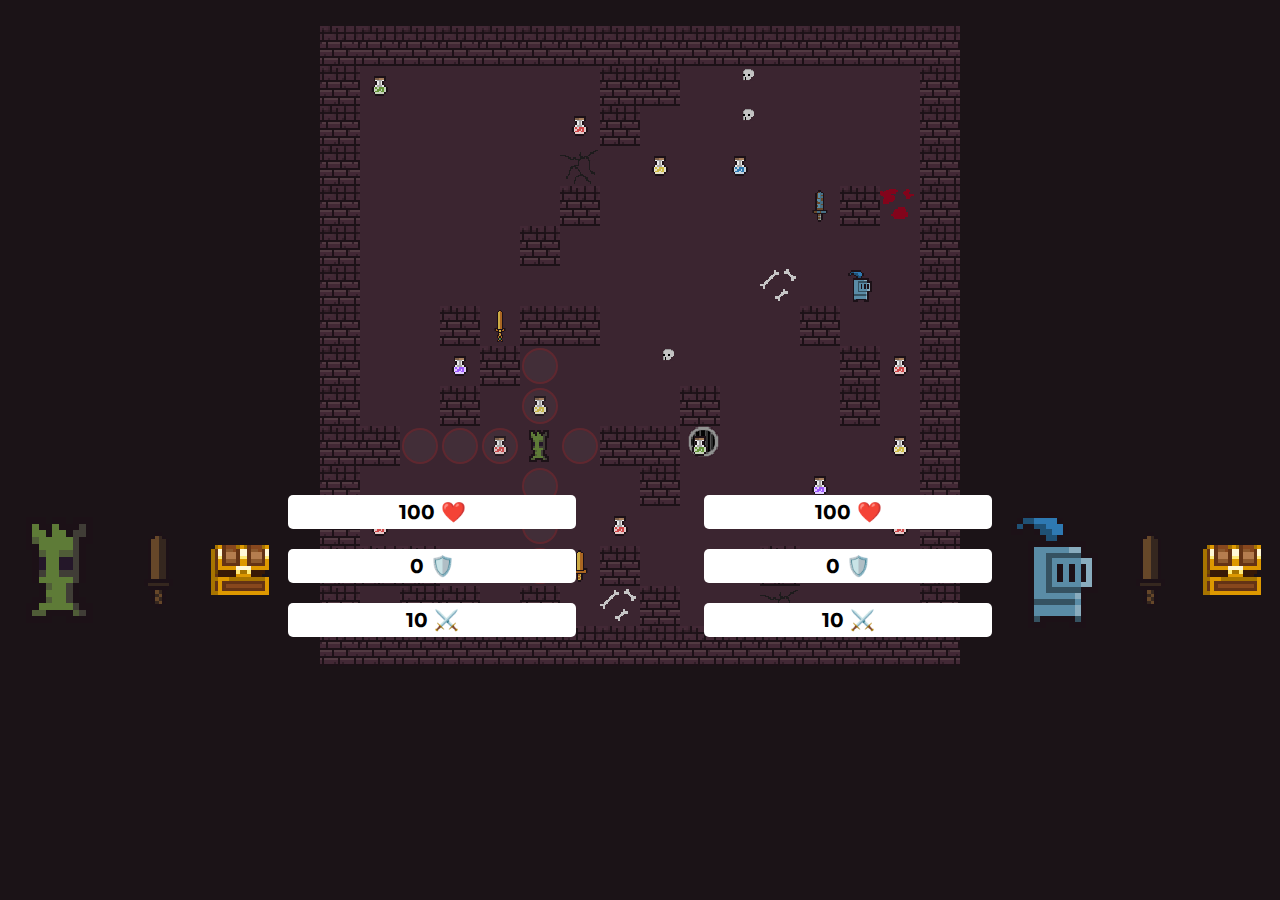
<file: index.html>
<!DOCTYPE html>
<html lang="en">

<head>
    <meta charset="UTF-8">
    <title>Document</title>
    <link rel="stylesheet" href="css/style.css">
    <link href="https://fonts.googleapis.com/css?family=Montserrat" rel="stylesheet">
    <meta name="viewport" content="width=device-width,height=device-height, initial-scale=0.5, shrink-to-fit=no">
</head>

<body>
    <div class="plateau">

    </div>
</body>
<script src="https://code.jquery.com/jquery-3.3.1.min.js"></script>
<script src="js/cellule.js"></script>
<script src="js/plateau.js"></script>
<script src="js/personnage.js"></script>
<script src="js/weapon.js"></script>
<script src="js/potion.js"></script>


<script>
    let plateau = new Plateau();
    plateau.init('.plateau', 14, 'max');
</script>

</html>
</file>
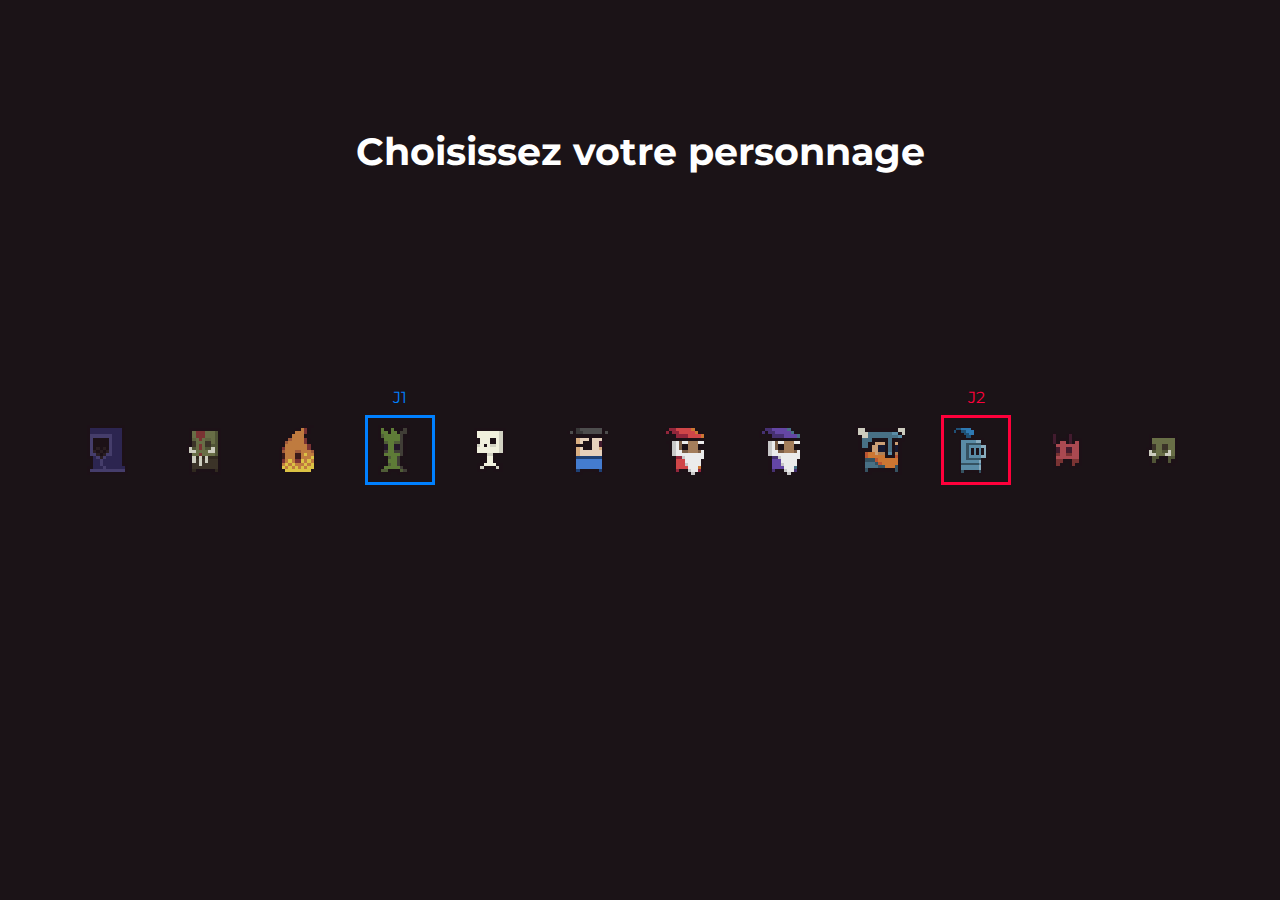
<file: choisir_perso.html>
<!DOCTYPE html>
<html lang="en">
<head>
    <meta charset="UTF-8">
    <title>Document</title>
    <link rel="stylesheet" href="css/perso.css">
    <link href="https://fonts.googleapis.com/css?family=Montserrat" rel="stylesheet">
</head>

<body>
    <h1>Choisissez votre personnage</h1>
    <div class="persos">
        <div class="perso"><img src="img/perso1.png" alt=""></div>
        <div class="perso"><img src="img/perso2.png" alt=""></div>
        <div class="perso"><img src="img/perso3.png" alt=""></div>
        <div class="perso j1"><img src="img/perso4.png" alt=""></div>
        <div class="perso"><img src="img/perso5.png" alt=""></div>
        <div class="perso"><img src="img/perso6.png" alt=""></div>
        <div class="perso"><img src="img/perso7.png" alt=""></div>
        <div class="perso"><img src="img/perso8.png" alt=""></div>
        <div class="perso"><img src="img/perso9.png" alt=""></div>
        <div class="perso j2"><img src="img/perso10.png" alt=""></div>
        <div class="perso"><img src="img/perso11.png" alt=""></div>
        <div class="perso"><img src="img/perso12.png" alt=""></div>
    </div>

</body>
</html>
</file>
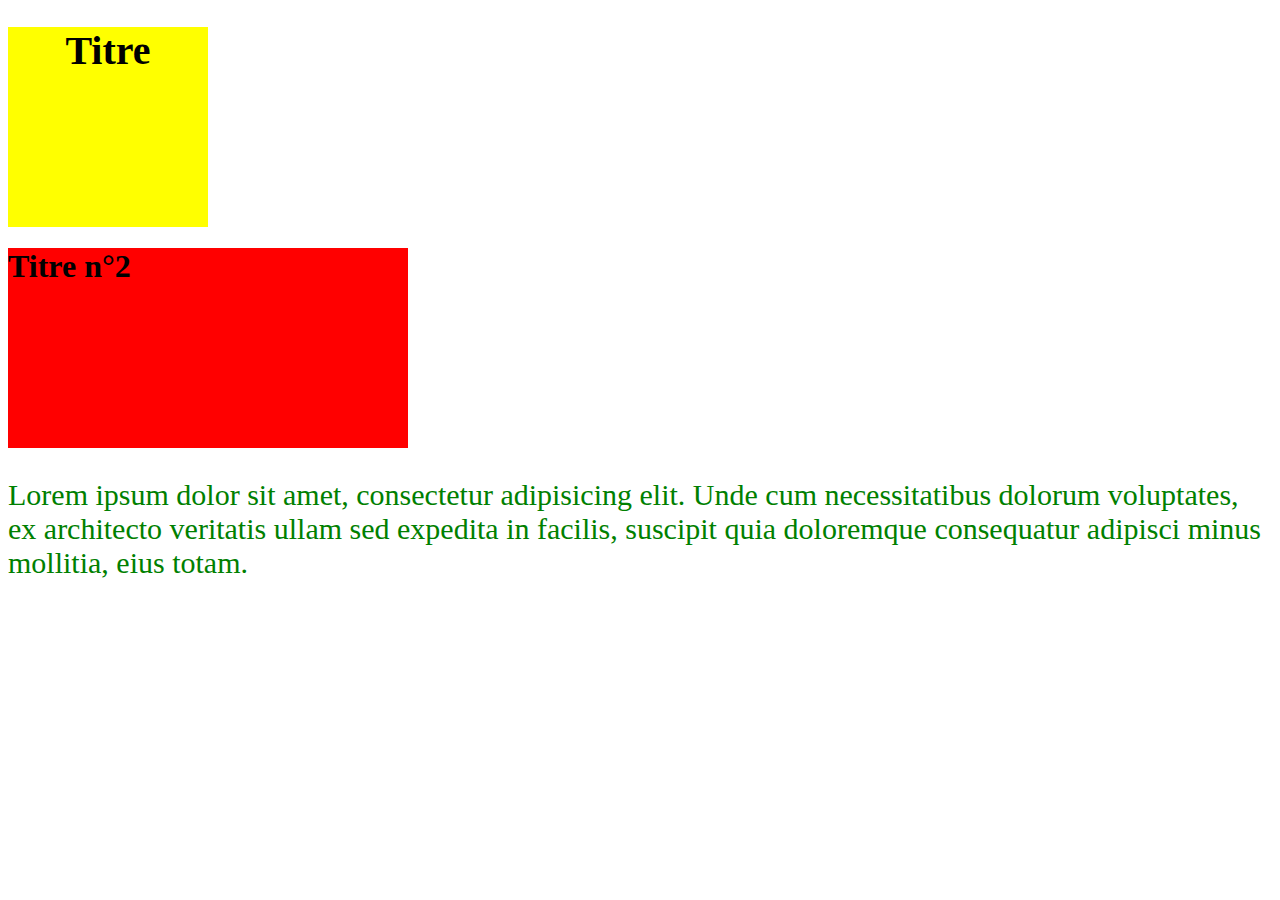
<file: test.html>
<!DOCTYPE html>
<html>
    <head>
    <meta http-equiv="Content-Type" content="text/html; charset=utf-8" />
    <link rel="stylesheet" href="test.css" type="text/css" />
</head>

<body>

    <div class="bloc">
        <h1>Titre</h1>
    </div>

    <div id="bloc">
        <h1>Titre n°2</h1>
    </div>

    <p>Lorem ipsum dolor sit amet, consectetur
        adipisicing elit. Unde cum necessitatibus
        dolorum voluptates, ex architecto veritatis
        ullam sed expedita in facilis, suscipit
        quia doloremque consequatur adipisci minus
        mollitia, eius totam.</p>
</body>
</html>
</file>
<file: css/style.css>
* {
    margin: 0;
    padding: 0;
    font-family: 'Montserrat', sans-serif;
}

body {
    width: 100vw;
    height: 100vh;
    position: relative;
    background: #1B1317;
    image-rendering: pixelated;

}

img {
    -moz-user-select: none;
    -webkit-user-select: none;
    -ms-user-select: none;
    user-select: none;
    -webkit-user-drag: none;
    user-drag: none;
    -webkit-touch-callout: none;
}

h1 {
    position: absolute;
    top: 10%;
    left: 50%;
    transform: translate(-50%, -50%);
    font-size: 3vw;
    color: white;

}

.HUDP1 {
    position: absolute;
    width: 25%;
    height: 100vh;
    top: 0;
    left: 0;
    display: flex;
    flex-wrap: wrap;

}

.inventaire {
    position: absolute;
    width: 150px;
    height: 150px;
    bottom: 130px;
    padding: 5px;
    right: 15px;
    display: flex;
    flex-wrap: wrap;
    background: white;
    border-radius: 10px;
    display: flex;
    justify-content: space-around;
    align-content: space-around;
    opacity: 0;
    transition: opacity .3s;
}

.inventaire div {
    border: 2px solid #e2e2e2;
    background: #e2e2e2;
    width: 28%;
    height: 28%;
    border-radius: 10px;
    position: relative;
}

.inventaire div img {
    width: 60%;
    margin: auto;
    position: absolute;
    top: 50%;
    left: 50%;
    transform: translate(-50%, -50%);
}

.inventaire:after {
    content: '';
    position: absolute;
    bottom: -20px;
    right: 10px;
    border-style: solid;
    border-width: 20px 10px 0 10px;
    border-color: #fff transparent transparent transparent;
}

.inventaire_active {
    opacity: 1;
}


.image {
    width: 60%;
    min-height: 150px;
    margin: auto;
    margin-bottom: 0;
    display: flex;
    justify-content: center;
    align-content: center;
    position: relative;

}

.HUDP1 img {
    display: inline-block;
    margin: auto;
    padding: 0;
    width: 30%;


}


.HUDP1 img:nth-child(2) {
    width: 10%;


}

.HUDP1 img:nth-child(3) {
    width: 20%;
}

.information {
    margin: auto;
    margin-top: 0;
    width: 60%;


}

.chest {
    cursor: pointer;
}

.information div {
    text-align: center;
    padding: 5px;
    border-radius: 5px;
    background: white;
    font-size: 20px;
    font-weight: bold;
    margin-bottom: 20px;
}

.HUDP2 {
    position: absolute;
    width: 25%;
    height: 100vh;
    top: 0;
    right: 0;
    display: flex;
    flex-wrap: wrap;

}

.HUDP2 img {
    display: block;
    margin: auto;
    padding: 0;
    width: 30%;


}

.HUDP2 img:nth-child(2) {
    width: 10%;


}

.HUDP2 img:nth-child(3) {
    width: 20%;
}


.plateau {
    position: absolute;
    width: auto;
    height: auto;
    background: #1B1317;
    min-width: 100px;
    min-height: 100px;
    display: flex;
    flex-wrap: wrap;
    justify-content: flex-start;
    align-items: flex-start;
    align-content: flex-start;
    top: 50%;
    left: 50%;
    transform: translate(-50%, -50%);

}

.case {
    width: 1px;
    height: 1px;
    background: #3B2530;
    margin: auto;
    font-size: 10px;
    color: grey;
}

.bones {
    background: url(../img/bones.png) no-repeat;
    background-size: cover;
}

.rat {
    background: url(../img/rat.png) no-repeat;
    background-size: cover;
}

.blood {
    background: url(../img/blood.png) no-repeat;
    background-size: cover;
}

.skull {
    background: url(../img/skull.png) no-repeat;
    background-size: cover;
}

.crack {
    background: url(../img/crack.png) no-repeat;
    background-size: cover;
}

.hole {
    background: url(../img/hole.png) no-repeat;
    background-size: cover;
}

.HUD_perso1,
.HUD_perso2 {
    display: block;
    position: absolute;
}

.HUD_perso1 {
    top: 25%;
    left: -30%;
    transform-origin: center;
    transform: translateX(-50%);
}

.HUD_perso1 img {
    width: 600%;
}

.HUD_perso2 {
    top: 25%;
    right: -25%;
}

.HUD_perso2 img {
    width: 600%;
    transform: translateX(-50%);
}

.mur {
    background: url(../img/wall.png) no-repeat;
    background-size: cover;
}

.not_mur:hover {}

.perso {
    display: block;
    height: 100%;
    width: 100%;
    position: relative;
}

.perso1 {
    position: relative;
    height: 100%;
    width: 100%;
}

.perso1 img {
    display: block;
    width: auto;
    position: absolute;
    top: 50%;
    margin-top: -0px;
    height: 80%;
    left: 50%;
    transform: translate(-50%, -50%);


}

.animation_perso {
    animation: animation_perso 1.3s infinite;
    animation-timing-function: ease-out;
}

@keyframes animation_perso {
    0% {
        margin-top: 0px;
        margin-left: -5%;
    }

    25% {
        margin-top: -1.5px;
        margin-left: 0px;
    }

    50% {
        margin-top: 0px;
        margin-left: 5%
    }

    75% {
        margin-top: -1.5px;
        margin-left: 0px;
    }

    100% {
        margin-top: 0px;
        margin-left: -5%;
    }
}

@keyframes animation_potion {
    0% {
        transform: translate(-50%, -50%) rotate(0deg);
    }

    25% {
        transform: translate(-50%, -50%) rotate(7deg);
    }

    50% {
        transform: translate(-50%, -50%) rotate(0deg);
    }

    75% {
        transform: translate(-50%, -50%) rotate(-7deg);
    }

    100% {
        transform: translate(-50%, -50%) rotate(0deg);
    }
}


.perso2 img {
    display: block;
    width: auto;
    position: absolute;
    top: 50%;
    margin-top: -0px;
    height: 80%;
    left: 50%;
    transform: translate(-50%, -50%);
    /*animation: animation_perso 1.3s infinite;
    animation-timing-function: ease-out;*/
}

.perso2 {
    position: relative;
    height: 100%;
    width: 100%;
}


.HUD_player {
    position: absolute;
    background: white;
    padding: 2px 2px;
    font-size: 100%;
    border-radius: 5px;
    font-weight: bold;
    text-align: center;
    width: auto;
    top: -5px;
    left: 50%;

    transform: translateX(-50%);
    opacity: 0;
    transition: all .3s;
    color: #016bc6;
    z-index: 999;
    white-space: nowrap;
}

.perso1:hover .HUD_player,
.perso2:hover .HUD_player {
    opacity: 1;
    top: -20px;
}

.objet {
    display: block;
    height: 100%;
    width: 100%;
    position: relative;
    top: 50%;
    left: 50%;
    transform: translate(-50%, -50%);
}

.objet img {
    display: block;
    position: absolute;
    height: 50%;
    width: auto;
    top: 50%;
    left: 50%;
    transform: translate(-50%, -50%) rotate(0deg);
    transform-origin: bottom center;
    animation: animation_potion 2s infinite;
    animation-timing-function: ease-out;
}

.arme img {
    height: 80%;
    animation-delay: 1s;
}

.HUD_potion {
    position: absolute;
    background: white;
    padding: 1px 2px;
    font-size: 100%;
    border-radius: 5px;
    font-weight: bold;
    text-align: center;
    width: auto;
    top: -5px;
    left: 50%;

    transform: translateX(-50%);
    opacity: 0;
    transition: all .3s;
    color: #016bc6;
    z-index: 999;
    white-space: nowrap;
}

.objet:hover .HUD_potion {
    opacity: 1;
    top: -15px;
}

.HUD_arme {
    position: absolute;
    background: black;
    padding: 2px 2px;
    font-size: 100%;
    border-radius: 5px;
    font-weight: bold;
    text-align: center;
    width: auto;
    top: -5px;
    left: 50%;

    transform: translateX(-50%);
    opacity: 0;
    transition: all .3s;
    color: #016bc6;
    z-index: 999;
    white-space: nowrap;
}

.objet:hover .HUD_arme {
    opacity: 1;
    top: -15px;
}




.sword {
    height: 100%;
    width: 100%;
    position: relative;
}

.sword img {
    position: absolute;
    width: 10px;
    height: 80%;
    left: 50%;
    top: 20%;
    margin-top: -0px;
    transform: rotate(45deg) translateX(-50%);
    /**animation:animation_perso 1.3s infinite;
    animation-timing-function: ease-out;**/
}

.sword:before {
    content: '10 DAM';
    position: absolute;
    background: white;
    padding: 1px 0px;
    font-size: 8px;
    border-radius: 5px;
    font-weight: bold;
    text-align: center;
    width: 90%;
    top: -5px;
    left: 1px;
    opacity: 0;
    transition: all .3s;
    color: #6f6f6f;
}

.sword:hover:before {
    opacity: 1;
    top: -15px;
}

/**protection {
background: red !important;
}**/

.deplacement {
    position: relative;
    cursor: pointer;

}

.deplacement:after {
    content: '';
    display: block;
    width: 80%;
    height: 80%;
    background: rgba(128, 128, 128, 0.1);
    border-radius: 50%;
    border: 2px solid;
    margin: auto;
    position: absolute;
    top: 50%;
    left: 50%;
    transform: translate(-50%, -50%);

}

.deplacement:hover:after {
    background: rgba(128, 128, 128, 0.5);
}

.deplacementP1:after {
    border-color: rgba(217, 14, 14, 0.2)
}

.deplacementP1:hover:after {
    border-color: rgba(217, 14, 14, 0.5)
}

.deplacementP2:after {
    border-color: rgba(14, 69, 217, 0.2)
}

.deplacementP2:hover:after {
    border-color: rgba(14, 69, 217, 0.5)
}

.deplacement:hover .objet div {
    opacity: 1;
    top: -15px;
}


.combat {
    position: absolute;
    background: #462737;
    top: 50%;
    left: 50%;
    transform: translate(-50%, -50%);
    animation: debut_combat 1.3s;
    animation-timing-function: ease-out;
    animation-delay: 0.2s;
    animation-fill-mode: forwards;
    opacity: 0;

}

.debut_combat {
    animation: debut_combat 1.3s;
    animation-timing-function: ease-out;
    animation-delay: 0.2s;
    animation-fill-mode: forwards;
}

.combat .zone_combat {
    width: 100%;
    height: 100%;
    display: block;
    position: relative;
    padding: 5px;
}

.combat .zone_combat .combat_perso1 {
    position: absolute;
    width: 100%;
    height: 30%;
    bottom: 0;
    left: 0;
    opacity: 0;
    //background:green;
}

.combat .zone_combat .combat_perso2 {
    position: absolute;
    width: 100%;
    height: 30%;
    top: 0;
    left: 0;
    opacity: 0;
    //background:blue;
}

.opacity {
    animation: opacity 1s;
    animation-timing-function: ease-out;
    animation-delay: 1.5s;
    animation-fill-mode: forwards;
}

.opacity_neg {
    animation: opacity_neg 1s;
    animation-timing-function: ease-out;
    animation-fill-mode: forwards;
}

@keyframes opacity {
    from {
        opacity: 0;
    }

    to {
        opacity: 1;
    }
}

@keyframes opacity_neg {
    from {
        opacity: 1;
    }

    to {
        opacity: 0;
    }
}

.combat .zone_combat .combat_perso2 .image_perso {
    display: block;
    margin: auto;
    float: right;
    height: 80%;
    margin-right: 5%;
    margin-top: 2%;
    transform: scaleX(-1);

}

.combat .zone_combat .combat_perso1 .image_perso {
    display: block;
    margin: auto;
    float: left;
    height: 80%;
    margin-left: 5%;
    margin-top: 3%;

}

.combat_perso1 .epee {
    position:absolute;
    display:block;
    margin:auto;
    height:50%;
    margin-right: 5%;
    margin-top: 2%;
    left:27%;
    top:15%;
    
}

.combat_perso2 .epee {
    position:absolute;
    display:block;
    margin:auto;
    height:50%;
    margin-left: 5%;
    margin-top: 3%;
    right:27%;
    top:15%;
    
}

.animation_combat_p1 {
    animation: animation_perso_combat_p1 1.3s infinite;
}

.animation_combat_p2 {
    animation: animation_perso_combat_p2 1.3s infinite;
}

@keyframes animation_perso_combat_p1 {
    0% {
        margin-top: 2%;
        margin-left: 0%;
    }

    25% {
        margin-top: 0%;
        margin-left: 1%;
    }

    50% {
        margin-top: 2%;
        margin-left: 2%;
    }

    75% {
        margin-top: 0%;
        margin-left: 1%;
    }

    100% {
        margin-top: 2%;
        margin-left: 0%;
    }
}

@keyframes animation_perso_combat_p2 {
    0% {
        margin-top: 2%;
        margin-right: 0%;
    }

    25% {
        margin-top: 0%;
        margin-right: 1%;
    }

    50% {
        margin-top: 2%;
        margin-right: 2%;
    }

    75% {
        margin-top: 0%;
        margin-right: 1%;
    }

    100% {
        margin-top: 2%;
        margin-right: 0%;
    }
}

@keyframes debut_combat {
    0% {
        opacity: 1;
        background: #f8f8f8;
    }

    25% {
        opacity: 1;
        background: #462737;
    }

    50% {
        opacity: 1;
        background: #f8f8f8;
    }

    75% {
        opacity: 1;
        background: #462737;
    }

    85% {
        opacity: 1;
        background: #f8f8f8;
    }

    100% {
        opacity: 1;
        background: #462737;
    }
}

.animation_degat_p1 {
    animation: degat 1.3s, animation_perso_combat_p1 1.3s infinite;
    animation-timing-function: ease-out;
}

.animation_degat_p2 {
    animation: degat 1.3s, animation_perso_combat_p2 1.3s infinite;
    animation-timing-function: ease-out;
}

.animation_degat {
    animation: degat 1.3s infinite;
    animation-timing-function: ease-out;
}

@keyframes degat {
    0% {
        filter: grayscale(100%) brightness(40%) sepia(100%) hue-rotate(-50deg) saturate(900%) contrast(0.8);
    }

    25% {
        filter: grayscale(0%) brightness(100%) sepia(0%) hue-rotate(0deg) saturate(0%) contrast(1);
    }

    50% {
        filter: grayscale(100%) brightness(40%) sepia(100%) hue-rotate(-50deg) saturate(900%) contrast(0.8);
    }

    75% {
        filter: grayscale(0%) brightness(100%) sepia(0%) hue-rotate(0deg) saturate(0%) contrast(1);
    }

    85% {
        filter: grayscale(100%) brightness(40%) sepia(100%) hue-rotate(-50deg) saturate(900%) contrast(0.8);
    }

    100% {
        filter: grayscale(0%) brightness(100%) sepia(0%) hue-rotate(0deg) saturate(0%) contrast(1);
    }
}

.info {
    position: absolute;
    height: 100%;
    width: 50%;
    background: #624253;

}

.inventaire_combat {
    position: absolute;
    height: 100%;
    width: 50%;
    top:0;
    background: #624253;
}

.armure {
    height: 40%;
    background: #624253;
    border-radius: 10px;
    position: absolute;
    top: 5%;


}



.armure p {
    position: absolute;
    color: white;
    width: 100%;
    font-size: 20px;
    text-align: center;
    top: 50%;
    left: 50%;
    transform: translate(-50%, -50%);
}

.degat {
    height: 40%;
    background: #624253;
    border-radius: 10px;
    position: absolute;
    top: 50%;


}

.degat p {
    position: absolute;
    color: white;
    width: 100%;
    font-size: 20px;
    text-align: center;
    top: 50%;
    left: 50%;
    transform: translate(-50%, -50%);
}

.combat_perso1 .degat {
    right: 52%;
}

.combat_perso2 .degat {
    left: 52%;
}

.combat_perso1 .info {
    display: block;
    right: 0;
    bottom: 0;
    border-radius: 10px;
}

.combat_perso2 .info {
    display: block;
    left: 0;
    bottom: 0;
    border-radius: 10px;
}

.combat_perso2 .inventaire_combat {
    left: 0;
    bottom: 0;
    border-radius: 10px;
}

.combat_perso1 .inventaire_combat {
    right: 0;
    bottom: 0;
    border-radius: 10px;
}

.inventaire_combat {
    display: none;
    flex-wrap: wrap;
    justify-content: space-around;
    align-content: space-around;
    align-items: center;
}

.inventaire_combat .fermer{
    position:absolute;
    display:block;
    width: 30px;
    top:5px;
    height: 30px;
    padding:0;
    margin:0;
    right:5px;
    background:#462737;
    color:white;
    cursor: pointer;
}

.inventaire_combat .fermer p{
    position:absolute;
    top:50%;
    left:50%;
    transform: translate(-50%,-50%);
}


.inventaire_combat div {
    width: 25%;
    height: 25%;
    border-radius: 10px;
    position: relative;
    margin: 5px;
}

.inventaire_combat div img {
    display: block;
    width: 40%;
    height: auto !important;
    margin: auto !important;
    position: absolute;
    top: 50% !important;
    left: 50% !important;
    transform: translate(-50%, -50%) !important;
    animation: none;
}



.combat_perso1 .armure {
    right: 52%;
}

.combat_perso2 .armure {
    left: 52%;
}



.barre_vie {
    width: 80%;
    height: 5%;
    background: white;
    position: absolute;
    top: 15%;
    left: 50%;
    transform: translateX(-50%);
    border-radius: 5px;

}

.barre_vie .vie {
    height: 100%;
    width: 0%;
    background: #d60d0d;
    border-radius: 5px;
    transition: width 1.3s;
}

.poison{
    background:green !important;
}

.barre_vie .vie p {
    position: absolute;
    left: 50%;
    margin-top: 15px;
    transform: translateX(-50%);
    color: white;
    font-weight: bold;
    letter-spacing: 1px;
}


.action {
    position: absolute;
    bottom: 0;
    width: 100%;
    height: 70%;
    display: flex;
    flex-wrap: wrap;
    justify-content: space-around;
    align-content: space-around;

}

.action .bouton {
    position: relative;
    width: 40%;
    background: #795769;
    height: 20%;
    margin: auto;
    padding: auto;
    padding: 5px;
    border-radius: 5px;
    cursor: pointer;
}

.action .bouton:hover {
    background: #936c81;
}

.action .bouton p {
    color: white;
    position: absolute;
    top: 50%;
    left: 50%;
    transform: translate(-50%, -50%);
    width: 100%;
    text-align: center;

}

.mort {
    position: absolute;
    top: 50%;
    left: 50%;
    width: 100%;
    text-align: center;
    transform: translate(-50%, -50%);
    font-size: 4vw;
    text-transform: uppercase;
    color: white;
    word-spacing: 20px;
    opacity: 0;
}







@media (max-width : 1300px) {

    .plateau {
        top: 10%;
        left: 50%;
        transform: translate(-50%, -10%);

    }

    .combat {
        top: 10%;
        left: 50%;
        transform: translate(-50%, -10%);
    }

    .HUDP1 {
        width: 45%;
        height: 0vh;
        top: unset;
        bottom: 45%;
        flex-wrap: nowrap;
    }

    .HUDP2 {
        width: 45%;
        height: 0vh;
        top: unset;
        bottom: 45%;
        display: flex;
        flex-wrap: nowrap;
        justify-content: center;
        align-content: space-around;
        align-items: center;
        flex-direction: row;
    }

    .HUDP2 div:first-child {
        order: 2;
    }

    .HUDP2 div:last-child {
        order: 1;
    }

    .information {
        margin: auto;
        margin-top: unset;
        width: 60%;
        height: auto;



    }



    .HUDP2 .inventaire div:nth-child(1) {
        order: 1;
    }

    .HUDP2 .inventaire div:nth-child(2) {
        order: 2;
    }

    .HUDP2 .inventaire div:nth-child(3) {
        order: 3;
    }

    .HUDP2 .inventaire div:nth-child(4) {
        order: 4;
    }

    .HUDP2 .inventaire div:nth-child(5) {
        order: 5;
    }

    .HUDP2 .inventaire div:nth-child(6) {
        order: 6;
    }

    .HUDP2 .inventaire div:nth-child(7) {
        order: 7;
    }

    .HUDP2 .inventaire div:nth-child(8) {
        order: 8;
    }

    .HUDP2 .inventaire div:nth-child(9) {
        order: 9;
    }

    .image {
        top: 0;
    }


}
</file>
<file: css/perso.css>
* {
    margin: 0;
    padding: 0;
    font-family: 'Montserrat', sans-serif;
}

body {
    width: 100vw;
    height: 100vh;
    position: relative;
    background: #1B1317;
    image-rendering: pixelated;

}

h1 {
    text-align: center;
    padding-top: 10%;
    font-size: 3vw;
    color: white;
    background: #1B1317;

}

.persos {
    position: absolute;
    height: auto;
    width: 90vw;
    top: 50%;
    left: 50%;
    transform: translate(-50%, -50%);
    display: flex;
    justify-content: space-around;
    align-content: space-around;
    align-items: center;
    flex-wrap: wrap;

}

.perso {
    width: 50px;
    height: 50px;
    border: 3px solid transparent;
    padding: 7px;
}

.perso img:hover {
    animation: animation_perso 1.3s infinite;
    animation-timing-function: ease-out;
}

.perso img {
    width: auto;
    height: 50px;

}

.j1 img,
.j2 img {
    animation: animation_perso 1.3s infinite;
    animation-timing-function: ease-out;
}


.j1 {
    border-color: #0080ff;
    position: relative;

}

.j2 {
    border-color: #ff003b;
    position: relative;
}

.j1:before,
.j2:before {
    position: absolute;
    top: -30px;
    left: 50%;
    transform: translateX(-50%);

}

.j1:before {
    content: 'J1';
    color: #0080ff;
}

.j2:before {
    content: 'J2';
    color: #ff003b;
}

@keyframes animation_perso {
    0% {
        margin-top: 0px;
        margin-left: -4%;
    }

    25% {
        margin-top: -6px;
        margin-left: 0px;
    }

    50% {
        margin-top: 0px;
        margin-left: 4%
    }

    75% {
        margin-top: -6px;
        margin-left: 0px;
    }

    100% {
        margin-top: 0px;
        margin-left: -4%;
    }
}
</file>
<file: test.css>
.bloc {
    background: yellow;
    width: 200px;
    height: 200px;
    text-align: center;
    font-size: 20px;
}

#bloc {
    background: red;
    width: 400px;
    height: 200px;
    transition: background 1s, color 5s;
}

#bloc:hover {
    background: blue;
    color: white;
}

p {
    color: green;
    font-size: 30px;
}

p:hover {
    font-style: italic
}
</file>
